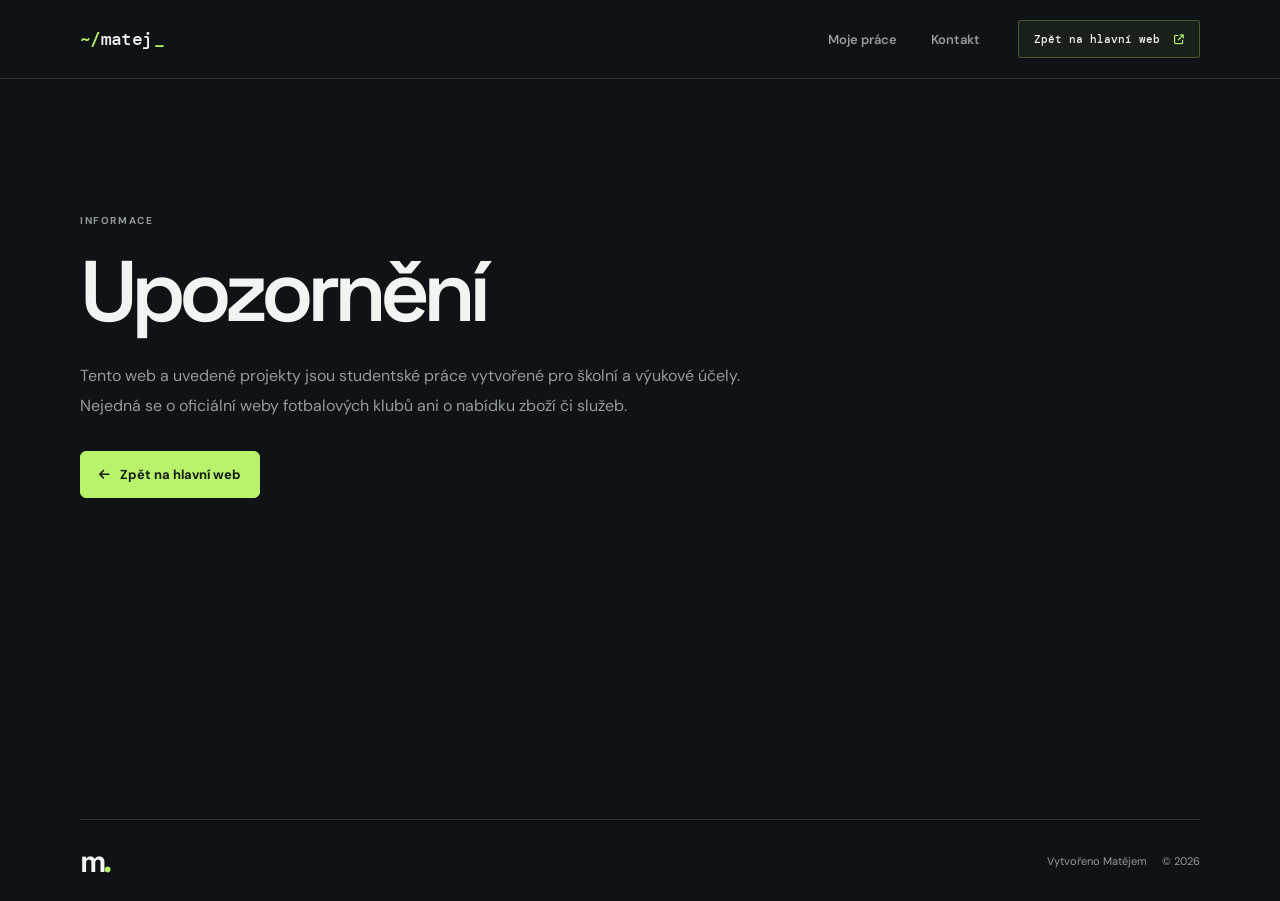
<file: upozorneni.html>
<!DOCTYPE html>
<html lang="cs">
<head>
  <meta charset="UTF-8">
  <meta name="viewport" content="width=device-width, initial-scale=1.0">
  <meta name="theme-color" content="#101316">
  <title>Upozornění — Matěj</title>
  <link rel="stylesheet" href="style.css">
  <link rel="stylesheet" href="https://cdnjs.cloudflare.com/ajax/libs/font-awesome/6.5.2/css/all.min.css">
</head>
<body class="notice-page">
  <header class="site-header">
    <nav class="navigation" aria-label="Hlavní navigace">
      <a class="brand terminal-brand" href="index.html"><span class="prompt-mark">~/</span>matej<span class="brand-cursor">_</span></a>
      <div class="nav-links">
        <a href="index.html#moje-prace">Moje práce</a>
        <a href="index.html#kontakt">Kontakt</a>
      </div>
      <a class="nav-cta" href="index.html">Zpět na hlavní web <i class="fa-solid fa-arrow-up-right-from-square" aria-hidden="true"></i></a>
    </nav>
  </header>
  <main class="notice-content page-width">
    <p class="eyebrow">INFORMACE</p>
    <h1>Upozornění</h1>
    <p>Tento web a uvedené projekty jsou studentské práce vytvořené pro školní a výukové účely. Nejedná se o oficiální weby fotbalových klubů ani o nabídku zboží či služeb.</p>
    <a class="button" href="index.html"><i class="fa-solid fa-arrow-left" aria-hidden="true"></i> Zpět na hlavní web</a>
  </main>
  <footer class="footer page-width">
    <a class="brand" href="index.html" aria-label="Zpět na hlavní web">m<span>.</span></a>
    <p>Vytvořeno Matějem <span>© 2026</span></p>
  </footer>
</body>
</html>
</file>
<file: style.css>
@import url("https://fonts.googleapis.com/css2?family=DM+Mono:wght@400;500&family=DM+Sans:wght@400;500;600;700&family=Space+Grotesk:wght@400;500;600;700&display=swap");

:root {
  color-scheme: dark;
  --background: #101316;
  --surface: #171c20;
  --surface-light: #20272b;
  --text: #f1f4f1;
  --muted: #929b9d;
  --accent: #b8f36b;
  --accent-dim: #27351e;
  --line: rgba(236, 245, 239, 0.13);
  --font-body: "DM Sans", Arial, sans-serif;
  --font-display: "Space Grotesk", Arial, sans-serif;
  --font-mono: "DM Mono", Consolas, monospace;
}

* {
  box-sizing: border-box;
}

html {
  scroll-behavior: smooth;
}

body {
  margin: 0;
  background: var(--background);
  color: var(--text);
  font-family: var(--font-body);
  -webkit-font-smoothing: antialiased;
}

a {
  color: inherit;
  text-decoration: none;
}

.page-width {
  width: min(1120px, calc(100% - 64px));
  margin: 0 auto;
}

.site-header {
  position: relative;
  z-index: 2;
  border-bottom: 1px solid var(--line);
  background: var(--background);
}

.navigation {
  display: flex;
  align-items: center;
  justify-content: space-between;
  width: min(1120px, calc(100% - 64px));
  height: 78px;
  margin: 0 auto;
}

.brand {
  font-family: var(--font-display);
  font-size: 31px;
  font-weight: 700;
  letter-spacing: -3px;
}

.brand span {
  color: var(--accent);
  animation: accent-glow 2.8s ease-in-out infinite;
}

.nav-links {
  display: flex;
  gap: 34px;
  margin-left: auto;
  margin-right: 38px;
}

.nav-links a {
  color: var(--muted);
  font-size: 13px;
  font-weight: 600;
  transition: color 160ms ease;
}

.nav-links a:hover,
.back-to-top:hover {
  color: var(--accent);
}

.nav-cta {
  padding: 11px 15px;
  border: 1px solid rgba(184, 243, 107, 0.28);
  border-radius: 3px;
  background: rgba(184, 243, 107, 0.05);
  font-family: var(--font-mono);
  font-size: 11px;
  font-weight: 500;
}

.nav-cta i {
  margin-left: 7px;
  color: var(--accent);
  font-size: 10px;
}

.hero {
  position: relative;
  display: grid;
  grid-template-columns: minmax(0, 1fr) minmax(250px, 0.82fr) 250px;
  align-items: center;
  gap: 32px;
  min-height: 610px;
  padding-top: 43px;
  padding-bottom: 80px;
}

.terminal-brand {
  font-family: var(--font-mono);
  font-size: 18px;
  font-weight: 500;
  letter-spacing: -0.7px;
}

.terminal-brand .prompt-mark {
  color: var(--accent);
}

.terminal-brand .brand-cursor {
  margin-left: 2px;
  animation: cursor-blink 1s steps(2, start) infinite;
}

.hero::before {
  position: absolute;
  z-index: 0;
  inset: 0 -10%;
  background:
    radial-gradient(ellipse at 78% 43%, rgba(184, 243, 107, 0.09), transparent 34%),
    linear-gradient(rgba(255, 255, 255, 0.025) 1px, transparent 1px),
    linear-gradient(90deg, rgba(255, 255, 255, 0.025) 1px, transparent 1px);
  background-size: auto, 46px 46px, 46px 46px;
  content: "";
  mask-image: linear-gradient(to bottom, black, transparent 90%);
  pointer-events: none;
}

.hero-copy {
  position: relative;
  z-index: 1;
  animation: enter-up 700ms ease-out both;
}

.availability,
.eyebrow {
  color: var(--muted);
  font-size: 10px;
  font-weight: 700;
  letter-spacing: 1.6px;
}

.availability {
  display: flex;
  align-items: center;
  gap: 9px;
  margin: 0 0 25px;
  font-family: var(--font-mono);
  font-size: 9px;
}

.availability span {
  width: 8px;
  height: 8px;
  border-radius: 50%;
  background: var(--accent);
  box-shadow: 0 0 0 5px rgba(184, 243, 107, 0.12);
  animation: status-pulse 2s ease-out infinite;
}

.availability i {
  color: #59635e;
  font-style: normal;
}

.terminal-command {
  margin: 0 0 15px;
  color: #d4ded5;
  font-family: var(--font-mono);
  font-size: 12px;
}

.terminal-command span {
  color: var(--accent);
}

h1,
h2,
h3 {
  font-family: var(--font-display);
}

h1 {
  margin: 0;
  font-size: clamp(70px, 8.8vw, 108px);
  font-weight: 600;
  letter-spacing: -7px;
  line-height: 0.96;
}

h1 span {
  color: var(--accent);
}

.hero-description {
  max-width: 380px;
  margin: 25px 0 27px;
  color: var(--muted);
  font-size: 15px;
  line-height: 1.85;
}

.button {
  display: inline-flex;
  align-items: center;
  justify-content: center;
  gap: 10px;
  min-height: 47px;
  padding: 0 18px;
  border: 1px solid var(--accent);
  border-radius: 6px;
  background: var(--accent);
  color: #141911;
  font-size: 13px;
  font-weight: 700;
  transition: transform 160ms ease, background-color 160ms ease, box-shadow 160ms ease;
}

.button:hover {
  transform: translateY(-2px);
  background: #cbff89;
  box-shadow: 0 8px 24px rgba(184, 243, 107, 0.15);
}

.button:active {
  transform: scale(0.98);
}

.button i {
  font-size: 12px;
}

.hero-image {
  position: relative;
  margin: 0;
  padding: 0 0 21px 21px;
  animation: fade-in 800ms 120ms ease-out both, gentle-float 6s 1s ease-in-out infinite;
}

.hero-image::before {
  position: absolute;
  top: 21px;
  right: 0;
  bottom: 0;
  left: 0;
  border: 1px solid rgba(184, 243, 107, 0.48);
  border-radius: 4px;
  content: "";
}

.hero-image::after {
  position: absolute;
  right: -13px;
  bottom: 49px;
  width: 72px;
  height: 72px;
  border: 1px solid rgba(184, 243, 107, 0.65);
  border-radius: 50%;
  content: "";
}

.screen-window {
  position: relative;
  overflow: hidden;
  border: 1px solid rgba(184, 243, 107, 0.4);
  border-radius: 5px;
  background: #090d0b;
  box-shadow: 0 18px 55px rgba(0, 0, 0, 0.38), 0 0 30px rgba(184, 243, 107, 0.06);
}

.screen-window::after {
  position: absolute;
  z-index: 1;
  inset: 29px 0 0;
  background: repeating-linear-gradient(
    to bottom,
    transparent 0,
    transparent 3px,
    rgba(0, 0, 0, 0.17) 4px
  );
  content: "";
  pointer-events: none;
}

.screen-bar {
  position: relative;
  z-index: 2;
  display: flex;
  align-items: center;
  gap: 11px;
  height: 31px;
  padding: 0 10px;
  border-bottom: 1px solid rgba(184, 243, 107, 0.2);
  background: #151c18;
  color: #a8b4aa;
  font-family: var(--font-mono);
  font-size: 8px;
}

.window-dots {
  display: flex;
  gap: 4px;
}

.window-dots i {
  width: 6px;
  height: 6px;
  border-radius: 50%;
  background: #71806f;
}

.window-dots i:first-child {
  background: #b8f36b;
}

.screen-menu {
  margin-left: auto;
  color: var(--accent);
  letter-spacing: 2px;
}

.screen-window img {
  position: relative;
  display: block;
  width: 100%;
  aspect-ratio: 0.93;
  object-fit: cover;
  filter: saturate(0.68) brightness(0.72) sepia(0.12) hue-rotate(35deg);
  transition: filter 400ms ease, transform 700ms ease;
}

.screen-window:hover img {
  filter: saturate(0.9) brightness(0.86) sepia(0.08) hue-rotate(35deg);
  transform: scale(1.035);
}

.hero-image figcaption {
  position: relative;
  display: flex;
  justify-content: space-between;
  padding-top: 13px;
  color: var(--muted);
  font-size: 10px;
  font-weight: 600;
  letter-spacing: 0.6px;
}

.hero-image figcaption span {
  color: var(--accent);
}

.robot-scene {
  position: relative;
  z-index: 3;
  justify-self: center;
  width: 145px;
  height: 250px;
  padding: 0;
  border: 0;
  background: transparent;
  color: inherit;
  cursor: pointer;
  scale: 2;
  animation: robot-hover 3.8s ease-in-out infinite;
}

.robot-scene:focus-visible {
  outline: 2px solid var(--accent);
  outline-offset: 7px;
  border-radius: 12px;
}

.robot-label {
  position: absolute;
  top: 0;
  right: 0;
  padding: 6px 8px;
  border: 1px solid var(--line);
  border-radius: 4px;
  background: rgba(16, 19, 22, 0.9);
  color: var(--muted);
  font-size: 8px;
  font-weight: 700;
  letter-spacing: 1px;
}

.robot-label i {
  display: inline-block;
  width: 6px;
  height: 6px;
  margin: 0 3px;
  border-radius: 50%;
  background: var(--accent);
  box-shadow: 0 0 9px var(--accent);
}

.robot {
  position: absolute;
  bottom: 19px;
  left: 7px;
  width: 130px;
  height: 215px;
  animation: robot-dance 4.5s ease-in-out infinite;
}

.robot-antenna {
  position: absolute;
  top: 0;
  left: 64px;
  width: 3px;
  height: 19px;
  border-radius: 3px;
  background: #aeb8b2;
}

.robot-antenna::after {
  position: absolute;
  top: -5px;
  left: -3px;
  width: 9px;
  height: 9px;
  border-radius: 50%;
  background: var(--accent);
  box-shadow: 0 0 12px rgba(184, 243, 107, 0.8);
  content: "";
}

.robot-head {
  position: absolute;
  z-index: 2;
  top: 17px;
  left: 28px;
  width: 75px;
  height: 63px;
  border: 2px solid #dce4dc;
  border-radius: 25px 25px 20px 20px;
  background: linear-gradient(145deg, #f3f5e9, #9da9a1);
  box-shadow: inset -7px -6px 0 rgba(41, 53, 46, 0.12), 0 7px 18px rgba(0, 0, 0, 0.25);
  transform-origin: 50% 85%;
  animation: robot-look 5s ease-in-out infinite;
}

.robot-scene.is-angry .robot-head {
  background: linear-gradient(145deg, #e9c8c8, #8e7476);
  box-shadow: inset -7px -6px 0 rgba(41, 20, 20, 0.16), 0 7px 18px rgba(0, 0, 0, 0.25), 0 0 24px rgba(255, 46, 65, 0.3);
}

.robot-ear {
  position: absolute;
  top: 19px;
  width: 7px;
  height: 19px;
  border-radius: 4px;
  background: #aeb9b0;
}

.robot-ear-left {
  left: -8px;
}

.robot-ear-right {
  right: -8px;
}

.robot-visor {
  position: absolute;
  top: 15px;
  left: 9px;
  display: flex;
  justify-content: space-around;
  align-items: center;
  width: 53px;
  height: 24px;
  border: 1px solid #45564b;
  border-radius: 10px;
  background: #17211c;
  box-shadow: inset 0 0 12px rgba(184, 243, 107, 0.12);
}

.robot-visor i {
  position: relative;
  width: 7px;
  height: 7px;
  border-radius: 50%;
  background: var(--accent);
  box-shadow: 0 0 8px rgba(184, 243, 107, 0.8);
  animation: robot-blink 4.2s infinite;
}

.robot-visor i::before {
  position: absolute;
  top: -4px;
  left: -2px;
  width: 11px;
  height: 2px;
  border-radius: 2px;
  background: #dce4dc;
  content: "";
  transition: background-color 180ms ease, transform 180ms ease;
}

.robot-visor i:first-child::before {
  transform: rotate(0);
}

.robot-visor i:last-child::before {
  transform: rotate(0);
}

.robot-scene.is-angry .robot-visor {
  border-color: #81252d;
  background: #260d12;
  box-shadow: inset 0 0 14px rgba(255, 35, 55, 0.28), 0 0 12px rgba(255, 35, 55, 0.24);
}

.robot-scene.is-angry .robot-visor i {
  background: #ff344b;
  box-shadow: 0 0 8px #ff344b, 0 0 17px rgba(255, 52, 75, 0.8);
}

.robot-scene.is-angry .robot-visor i::before {
  background: #f0b6b9;
}

.robot-scene.is-angry .robot-visor i:first-child::before {
  transform: rotate(23deg) translateY(1px);
}

.robot-scene.is-angry .robot-visor i:last-child::before {
  transform: rotate(-23deg) translateY(1px);
}

.robot-mouth {
  position: absolute;
  bottom: 8px;
  left: 31px;
  width: 12px;
  height: 2px;
  border-radius: 2px;
  background: #607168;
}

.robot-scene.is-angry .robot-mouth {
  bottom: 6px;
  left: 29px;
  width: 16px;
  height: 7px;
  border: 2px solid #5d292d;
  border-bottom: 0;
  border-radius: 12px 12px 0 0;
  background: transparent;
}

.robot-neck {
  position: absolute;
  top: 77px;
  left: 57px;
  width: 18px;
  height: 14px;
  background: #8d9b91;
}

.robot-body {
  position: absolute;
  z-index: 1;
  top: 85px;
  left: 25px;
  width: 88px;
  height: 82px;
  overflow: hidden;
  border: 1px solid #53645a;
  border-radius: 20px 20px 12px 12px;
  background:
    linear-gradient(90deg, transparent 48%, #788b7d 49%, #788b7d 51%, transparent 52%),
    linear-gradient(90deg, transparent 12%, rgba(184, 243, 107, 0.14) 13%, rgba(184, 243, 107, 0.14) 14%, transparent 15%, transparent 84%, rgba(184, 243, 107, 0.14) 85%, rgba(184, 243, 107, 0.14) 86%, transparent 87%),
    linear-gradient(125deg, #43534a, #202a26 65%);
  box-shadow: inset 0 7px 0 rgba(255, 255, 255, 0.06), 0 9px 17px rgba(0, 0, 0, 0.24);
}

.robot-zip {
  position: absolute;
  top: 7px;
  left: 38px;
  width: 2px;
  height: 57px;
  background: #788b7d;
}

.robot-badge {
  position: absolute;
  top: 16px;
  right: 11px;
  display: grid;
  place-items: center;
  width: 25px;
  height: 17px;
  border-radius: 4px;
  background: var(--accent);
  color: #192019;
  font-family: var(--font-display);
  font-size: 7px;
  font-style: normal;
  font-weight: 700;
  letter-spacing: -0.4px;
}

.robot-arm {
  position: absolute;
  z-index: 2;
  top: 94px;
  width: 21px;
  height: 56px;
  border: 1px solid #64746a;
  border-radius: 12px;
  background: linear-gradient(90deg, #43534a 0 18%, #b8f36b 19% 23%, #35433c 24% 100%);
  transform-origin: 50% 10px;
}

.robot-arm::after {
  position: absolute;
  bottom: -10px;
  left: 3px;
  width: 15px;
  height: 16px;
  border: 1px solid #aab7ac;
  border-radius: 7px;
  background: #d5ddd2;
  content: "";
}

.robot-arm-left {
  left: 13px;
  transform: rotate(17deg);
}

.robot-arm-right {
  right: 10px;
  transform: rotate(-17deg);
  animation: robot-wave 2.8s ease-in-out infinite;
}

.robot-leg {
  position: absolute;
  top: 154px;
  width: 23px;
  height: 42px;
  border-radius: 5px 5px 8px 8px;
  background: linear-gradient(90deg, #252e2b 0 19%, #54635a 20% 24%, #303a34 25% 100%);
}

.robot-leg-left {
  left: 40px;
}

.robot-leg-right {
  right: 39px;
}

.robot-leg i {
  position: absolute;
  bottom: -4px;
  left: -4px;
  width: 31px;
  height: 11px;
  border: 1px solid #859287;
  border-radius: 7px 9px 5px 5px;
  background: #d2d9ce;
}

.robot-shadow {
  position: absolute;
  bottom: 11px;
  left: 31px;
  width: 83px;
  height: 12px;
  border-radius: 50%;
  background: rgba(0, 0, 0, 0.42);
  filter: blur(5px);
  animation: shadow-pulse 3.8s ease-in-out infinite;
}

.hero-index {
  position: absolute;
  right: 0;
  bottom: 27px;
  margin: 0;
  color: #687274;
  font-size: 9px;
  font-weight: 600;
  letter-spacing: 1.5px;
}

.hero-index span {
  margin-left: 14px;
  color: var(--accent);
}

.section {
  padding: 102px 0;
}

.work {
  border-top: 1px solid var(--line);
  background:
    radial-gradient(ellipse at 15% 100%, rgba(184, 243, 107, 0.06), transparent 38%),
    #101316;
}

.work-heading {
  display: flex;
  align-items: end;
  justify-content: space-between;
  gap: 30px;
  margin-bottom: 42px;
}

.work-heading h2 span {
  color: var(--accent);
}

.work-heading > p {
  max-width: 210px;
  margin: 0 0 7px;
  color: var(--muted);
  font-size: 14px;
  line-height: 1.7;
}

.project-list {
  display: grid;
  grid-template-columns: repeat(2, minmax(0, 1fr));
  gap: 18px;
}

.project-card {
  display: flex;
  min-height: 230px;
  flex-direction: column;
  align-items: flex-start;
  padding: 25px;
  border: 1px solid var(--line);
  border-radius: 5px;
  background: var(--surface);
  transition: border-color 180ms ease, background-color 180ms ease, transform 180ms ease;
}

.project-card:hover,
.project-card:focus-visible {
  transform: translateY(-4px);
  border-color: rgba(184, 243, 107, 0.55);
  background: var(--surface-light);
}

.project-card:focus-visible {
  outline: 2px solid var(--accent);
  outline-offset: 3px;
}

.project-number {
  color: var(--accent);
  font-family: var(--font-mono);
  font-size: 10px;
  letter-spacing: 1px;
}

.project-name {
  margin-top: 27px;
  font-family: var(--font-display);
  font-size: 25px;
  font-weight: 600;
}

.project-description {
  margin-top: 6px;
  color: var(--muted);
  font-size: 13px;
}

.project-link {
  display: flex;
  align-items: center;
  gap: 9px;
  margin-top: auto;
  padding-top: 25px;
  color: var(--accent);
  font-size: 12px;
  font-weight: 700;
}

.project-link i {
  font-size: 10px;
}

.about {
  border-top: 1px solid var(--line);
  background: #14191c;
}

.about-layout {
  display: grid;
  grid-template-columns: 0.85fr 1.15fr;
  gap: 85px;
}

.eyebrow {
  margin: 0 0 23px;
}

h2 {
  margin: 0;
  font-size: clamp(42px, 5.4vw, 64px);
  font-weight: 500;
  letter-spacing: -4px;
  line-height: 1.08;
}

.section-title h2 span,
.contact h2 span {
  color: var(--accent);
}

.about-details {
  padding-top: 31px;
}

.about-text {
  max-width: 510px;
  margin: 0 0 35px;
  color: var(--muted);
  font-size: 14px;
  line-height: 1.9;
}

h3 {
  margin: 0 0 14px;
  font-size: 13px;
  font-weight: 600;
}

.interest-list {
  border-top: 1px solid var(--line);
}

.interest-card {
  display: grid;
  grid-template-columns: 40px 24px 1fr 18px;
  align-items: center;
  gap: 12px;
  min-height: 57px;
  border-bottom: 1px solid var(--line);
  color: #e8ece9;
  font-size: 13px;
  font-weight: 600;
  transition: color 160ms ease, background-color 160ms ease, padding 160ms ease;
}

.interest-card:hover {
  padding-right: 9px;
  padding-left: 8px;
  background: var(--surface-light);
  color: var(--accent);
}

.interest-number {
  color: #737e7e;
  font-size: 10px;
  font-weight: 500;
}

.interest-card > i:not(.card-arrow) {
  color: var(--accent);
  font-size: 15px;
}

.card-arrow {
  color: #758080;
  font-size: 10px;
}

.contact {
  background:
    radial-gradient(ellipse at 78% 100%, rgba(184, 243, 107, 0.09), transparent 38%),
    #101316;
}

.contact-layout {
  display: grid;
  grid-template-columns: 1fr 0.9fr;
  align-items: center;
  gap: 80px;
}

.contact .eyebrow {
  color: var(--accent);
}

.contact-details > p {
  max-width: 360px;
  margin: 0 0 20px;
  color: var(--muted);
  font-size: 14px;
  line-height: 1.75;
}

.email-address {
  color: var(--accent);
  text-decoration: underline;
  text-underline-offset: 3px;
}

.email-address:hover {
  color: var(--text);
}

.contact-form {
  display: grid;
  gap: 9px;
}

.contact-form label {
  margin-top: 8px;
  color: #e6ebe7;
  font-size: 12px;
  font-weight: 600;
}

.contact-form input,
.contact-form textarea {
  width: 100%;
  padding: 12px 13px;
  border: 1px solid var(--line);
  border-radius: 4px;
  background: var(--surface);
  color: var(--text);
  font: inherit;
  font-size: 14px;
}

.contact-form textarea {
  min-height: 120px;
  resize: vertical;
}

.contact-form input:focus,
.contact-form textarea:focus {
  border-color: var(--accent);
  outline: 2px solid rgba(184, 243, 107, 0.2);
}

.contact-form .button {
  justify-self: start;
  margin-top: 10px;
  cursor: pointer;
}

.social-links {
  display: grid;
  grid-template-columns: 1fr 1fr;
  margin-bottom: 25px;
  border-top: 1px solid var(--line);
}

.social-links a {
  display: flex;
  align-items: center;
  gap: 9px;
  min-height: 48px;
  border-bottom: 1px solid var(--line);
  color: #e6ebe7;
  font-size: 12px;
  font-weight: 600;
  transition: color 160ms ease, padding-left 160ms ease;
}

.social-links a:hover {
  padding-left: 5px;
  color: var(--accent);
}

.social-links a:nth-child(odd) {
  margin-right: 20px;
}

.social-links a > i:first-child {
  color: var(--accent);
  font-size: 15px;
}

.social-links .external-icon {
  margin-left: auto;
  color: var(--muted);
  font-size: 9px;
}

.button-dark {
  border-color: var(--line);
  background: var(--surface);
  color: var(--text);
}

.button-dark:hover {
  border-color: var(--accent);
  background: var(--surface-light);
  color: var(--accent);
  box-shadow: none;
}

.footer {
  display: flex;
  align-items: center;
  justify-content: space-between;
  min-height: 82px;
  border-top: 1px solid var(--line);
}

.footer p,
.back-to-top {
  color: var(--muted);
  font-size: 11px;
}

.footer p span {
  margin-left: 12px;
}

.notice-content {
  min-height: calc(100vh - 160px);
  padding-top: clamp(90px, 15vh, 160px);
  padding-bottom: 90px;
}

.notice-content h1 {
  margin-bottom: 28px;
  font-size: clamp(54px, 8vw, 86px);
}

.notice-content > p:not(.eyebrow) {
  max-width: 680px;
  margin: 0 0 30px;
  color: var(--muted);
  font-size: 16px;
  line-height: 1.9;
}

.back-to-top {
  transition: color 160ms ease;
}

@media (max-width: 950px) {
  .hero {
    grid-template-columns: 1fr;
    gap: 42px;
  }

  .hero-image {
    width: min(100%, 460px);
    margin: 0 auto;
  }
}

@keyframes enter-up {
  from {
    opacity: 0;
    transform: translateY(20px);
  }
  to {
    opacity: 1;
    transform: translateY(0);
  }
}

@keyframes fade-in {
  from {
    opacity: 0;
  }
  to {
    opacity: 1;
  }
}

@keyframes gentle-float {
  0%,
  100% {
    transform: translateY(0);
  }
  50% {
    transform: translateY(-8px);
  }
}

@keyframes robot-hover {
  0%,
  100% {
    transform: translateY(0) rotate(2deg);
  }
  50% {
    transform: translateY(-11px) rotate(-2deg);
  }
}

@keyframes robot-dance {
  0%,
  100% {
    transform: rotate(0);
  }
  30% {
    transform: rotate(-2deg);
  }
  65% {
    transform: rotate(2deg);
  }
}

@keyframes robot-look {
  0%,
  35%,
  100% {
    transform: rotate(0);
  }
  45%,
  60% {
    transform: rotate(-7deg);
  }
}

@keyframes robot-wave {
  0%,
  100% {
    transform: rotate(-17deg);
  }
  35%,
  65% {
    transform: rotate(-72deg);
  }
}

@keyframes robot-blink {
  0%,
  46%,
  52%,
  100% {
    transform: scaleY(1);
  }
  49% {
    transform: scaleY(0.15);
  }
}

@keyframes shadow-pulse {
  0%,
  100% {
    transform: scaleX(1);
    opacity: 0.75;
  }
  50% {
    transform: scaleX(0.78);
    opacity: 0.48;
  }
}

@keyframes status-pulse {
  0% {
    box-shadow: 0 0 0 0 rgba(184, 243, 107, 0.3);
  }
  70%,
  100% {
    box-shadow: 0 0 0 7px rgba(184, 243, 107, 0);
  }
}

@keyframes accent-glow {
  0%,
  100% {
    text-shadow: 0 0 0 rgba(184, 243, 107, 0);
  }
  50% {
    text-shadow: 0 0 12px rgba(184, 243, 107, 0.45);
  }
}

@keyframes cursor-blink {
  to {
    visibility: hidden;
  }
}

@media (max-width: 760px) {
  .page-width,
  .navigation {
    width: min(calc(100% - 40px), 560px);
  }

  .hero {
    grid-template-columns: 1fr;
    gap: 42px;
    min-height: 0;
    padding-top: 68px;
    padding-bottom: 78px;
  }

  h1 {
    font-size: clamp(76px, 17vw, 110px);
  }

  .hero-image {
    width: min(100%, 460px);
    margin: 0 auto;
    animation: fade-in 800ms 120ms ease-out both;
  }

  .robot-scene {
    position: relative;
    justify-self: end;
    width: 145px;
    height: 340px;
    margin-top: -12px;
    scale: 1.3;
    transform-origin: center;
  }

  .hero-index {
    bottom: 27px;
  }

  .section {
    padding: 76px 0;
  }

  .about-layout,
  .contact-layout {
    grid-template-columns: 1fr;
    gap: 34px;
  }

  .about-details {
    padding-top: 0;
  }

  .contact-details > p {
    max-width: 460px;
  }
}

@media (max-width: 460px) {
  .page-width,
  .navigation {
    width: calc(100% - 36px);
  }

  .navigation {
    height: 68px;
  }

  .nav-links {
    gap: 16px;
    margin-right: 16px;
  }

  .navigation {
    height: auto;
    min-height: 68px;
    flex-wrap: wrap;
    padding: 12px 0;
  }

  .nav-links {
    order: 3;
    flex-basis: 100%;
    justify-content: space-between;
    margin: 11px 0 0;
    gap: 9px;
  }

  .nav-links a,
  .nav-cta {
    font-size: 11px;
  }

  .nav-cta {
    padding: 9px 10px;
  }

  .hero {
    padding-top: 57px;
  }

  .work-heading {
    align-items: flex-start;
    flex-direction: column;
    gap: 15px;
    margin-bottom: 28px;
  }

  .project-list {
    grid-template-columns: 1fr;
  }

  .robot-scene {
    height: 270px;
    margin-top: -10px;
    scale: 1;
  }

  .availability {
    gap: 7px;
    font-size: 8px;
    letter-spacing: 0.8px;
  }

  h1 {
    font-size: clamp(68px, 19vw, 88px);
    letter-spacing: -6px;
  }

  .hero-description {
    font-size: 14px;
  }

  h2 {
    font-size: 47px;
  }

  .footer p span {
    display: block;
    margin: 4px 0 0;
  }
}

@media (prefers-reduced-motion: reduce) {
  html {
    scroll-behavior: auto;
  }

  *,
  *::before,
  *::after {
    transition-duration: 0.01ms !important;
    animation-duration: 0.01ms !important;
    animation-iteration-count: 1 !important;
  }

}
</file>
